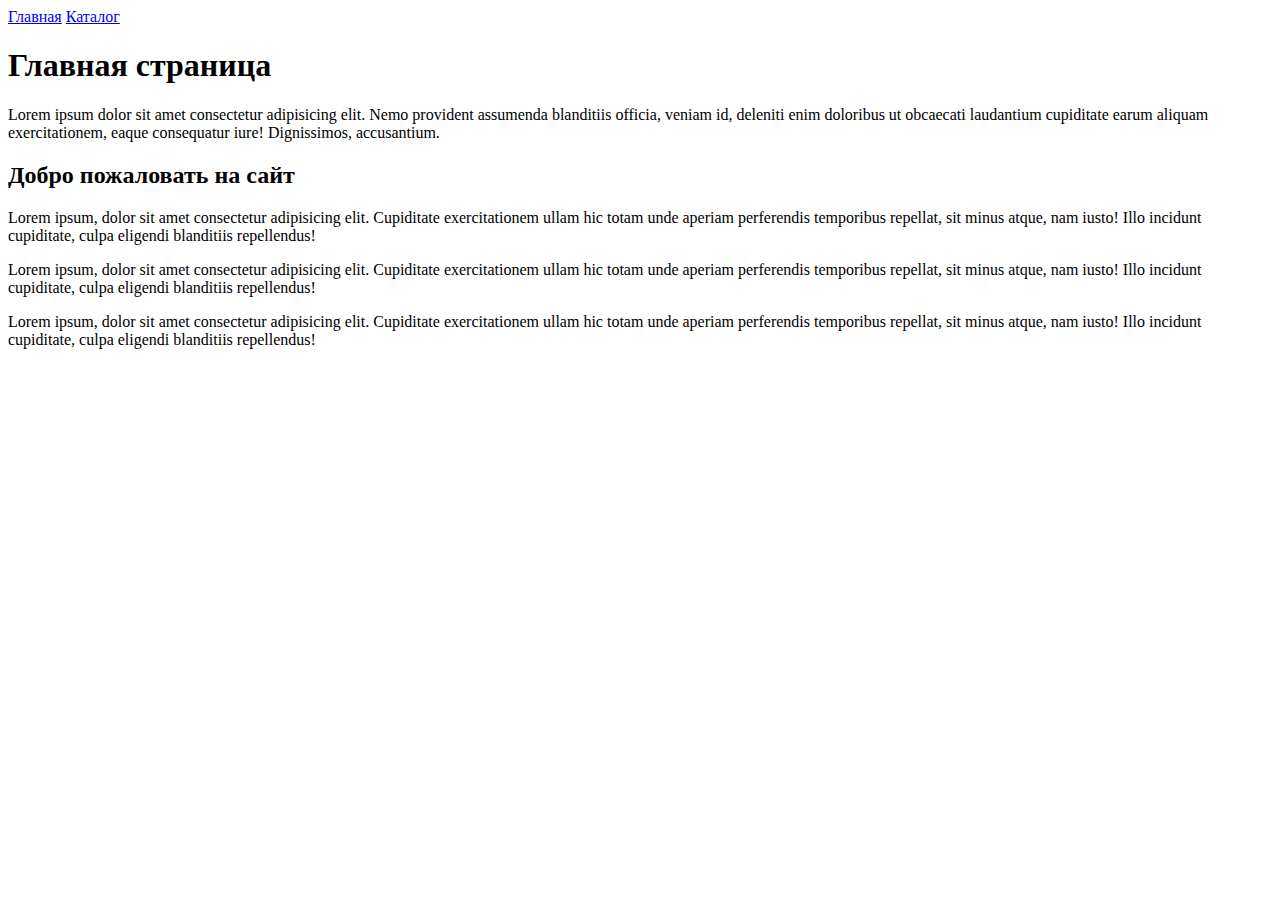
<file: homework1/index.html>
<!DOCTYPE html>
<html lang="ru">

<head>
    <meta charset="UTF-8">
    <meta http-equiv="X-UA-Compatible" content="IE=edge">
    <meta name="viewport" content="width=device-width, initial-scale=1.0">
    <title>Главная</title>
</head>

<body>
    <a href="index.html">Главная</a>
    <a href="catalog/catalog.html">Каталог</a>

    <h1>Главная страница</h1>
    <p>Lorem ipsum dolor sit amet consectetur adipisicing elit. Nemo provident assumenda blanditiis officia, veniam id,
        deleniti enim doloribus ut obcaecati laudantium cupiditate earum aliquam exercitationem, eaque consequatur iure!
        Dignissimos, accusantium.</p>
    <h2>Добро пожаловать на сайт</h2>
    <p>Lorem ipsum, dolor sit amet consectetur adipisicing elit. Cupiditate exercitationem ullam hic totam unde aperiam
        perferendis temporibus repellat, sit minus atque, nam iusto! Illo incidunt cupiditate, culpa eligendi blanditiis
        repellendus!</p>
    <p>Lorem ipsum, dolor sit amet consectetur adipisicing elit. Cupiditate exercitationem ullam hic totam unde aperiam
        perferendis temporibus repellat, sit minus atque, nam iusto! Illo incidunt cupiditate, culpa eligendi blanditiis
        repellendus!</p>
    <p>Lorem ipsum, dolor sit amet consectetur adipisicing elit. Cupiditate exercitationem ullam hic totam unde aperiam
        perferendis temporibus repellat, sit minus atque, nam iusto! Illo incidunt cupiditate, culpa eligendi blanditiis
        repellendus!</p>


</body>

</html>
</file>
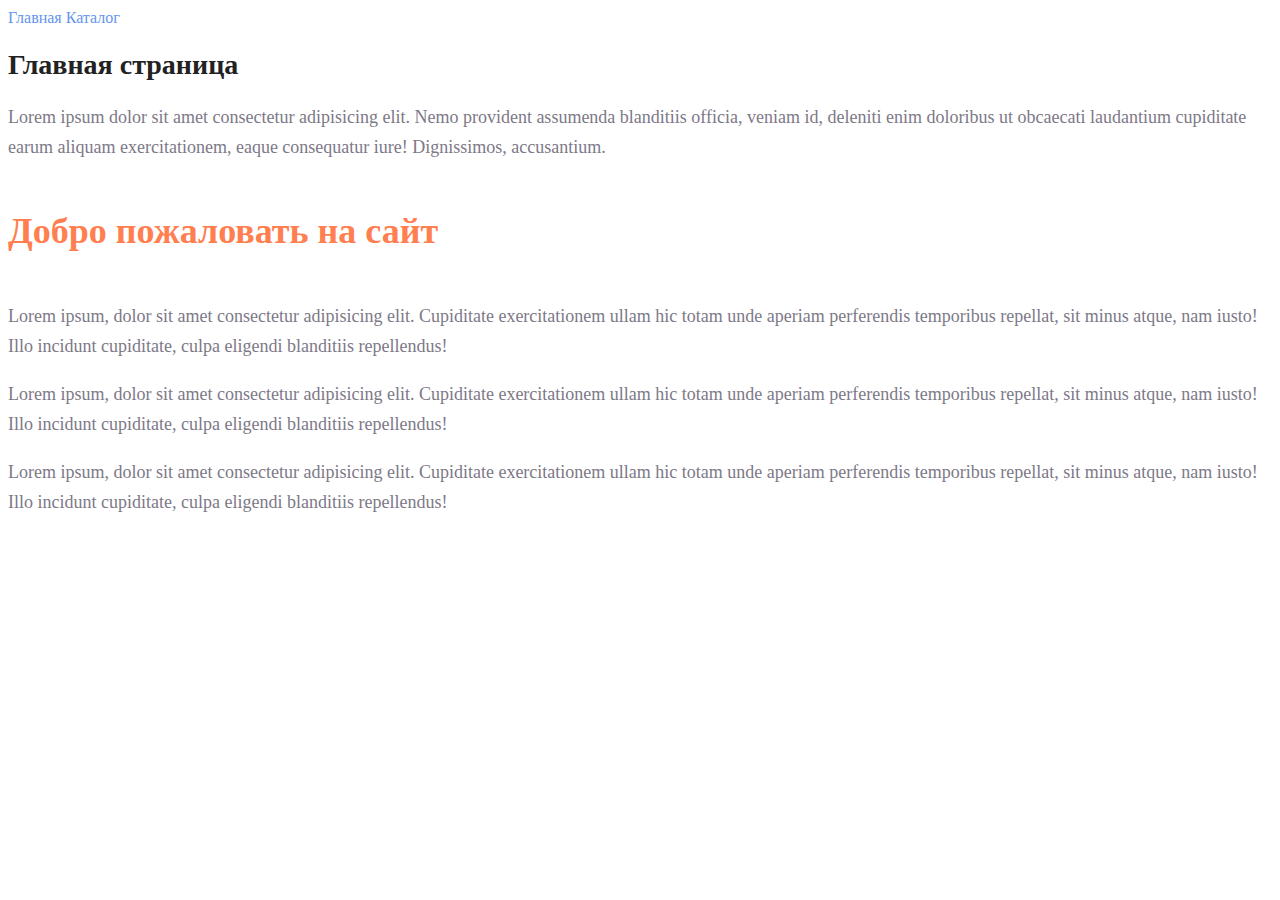
<file: homework2/index.html>
<!DOCTYPE html>
<html lang="ru">

<head>
    <meta charset="UTF-8">
    <meta http-equiv="X-UA-Compatible" content="IE=edge">
    <meta name="viewport" content="width=device-width, initial-scale=1.0">
    <title>Главная</title>
    <link rel="stylesheet" href="style.css">
</head>

<body>
    <a class="nav__link" href="index.html">Главная</a>
    <a class="nav__link" href="catalog/catalog.html">Каталог</a>

    <h1 class="title">Главная страница</h1>
    <p class="text">Lorem ipsum dolor sit amet consectetur adipisicing elit. Nemo provident assumenda blanditiis
        officia, veniam id,
        deleniti enim doloribus ut obcaecati laudantium cupiditate earum aliquam exercitationem, eaque consequatur iure!
        Dignissimos, accusantium.</p>
    <h2 class="subtitle">Добро пожаловать на сайт</h2>
    <p class="text">Lorem ipsum, dolor sit amet consectetur adipisicing elit. Cupiditate exercitationem ullam hic totam
        unde aperiam
        perferendis temporibus repellat, sit minus atque, nam iusto! Illo incidunt cupiditate, culpa eligendi blanditiis
        repellendus!</p>
    <p class="text">Lorem ipsum, dolor sit amet consectetur adipisicing elit. Cupiditate exercitationem ullam hic totam
        unde aperiam
        perferendis temporibus repellat, sit minus atque, nam iusto! Illo incidunt cupiditate, culpa eligendi blanditiis
        repellendus!</p>
    <p class="text">Lorem ipsum, dolor sit amet consectetur adipisicing elit. Cupiditate exercitationem ullam hic totam
        unde aperiam
        perferendis temporibus repellat, sit minus atque, nam iusto! Illo incidunt cupiditate, culpa eligendi blanditiis
        repellendus!</p>


</body>

</html>
</file>
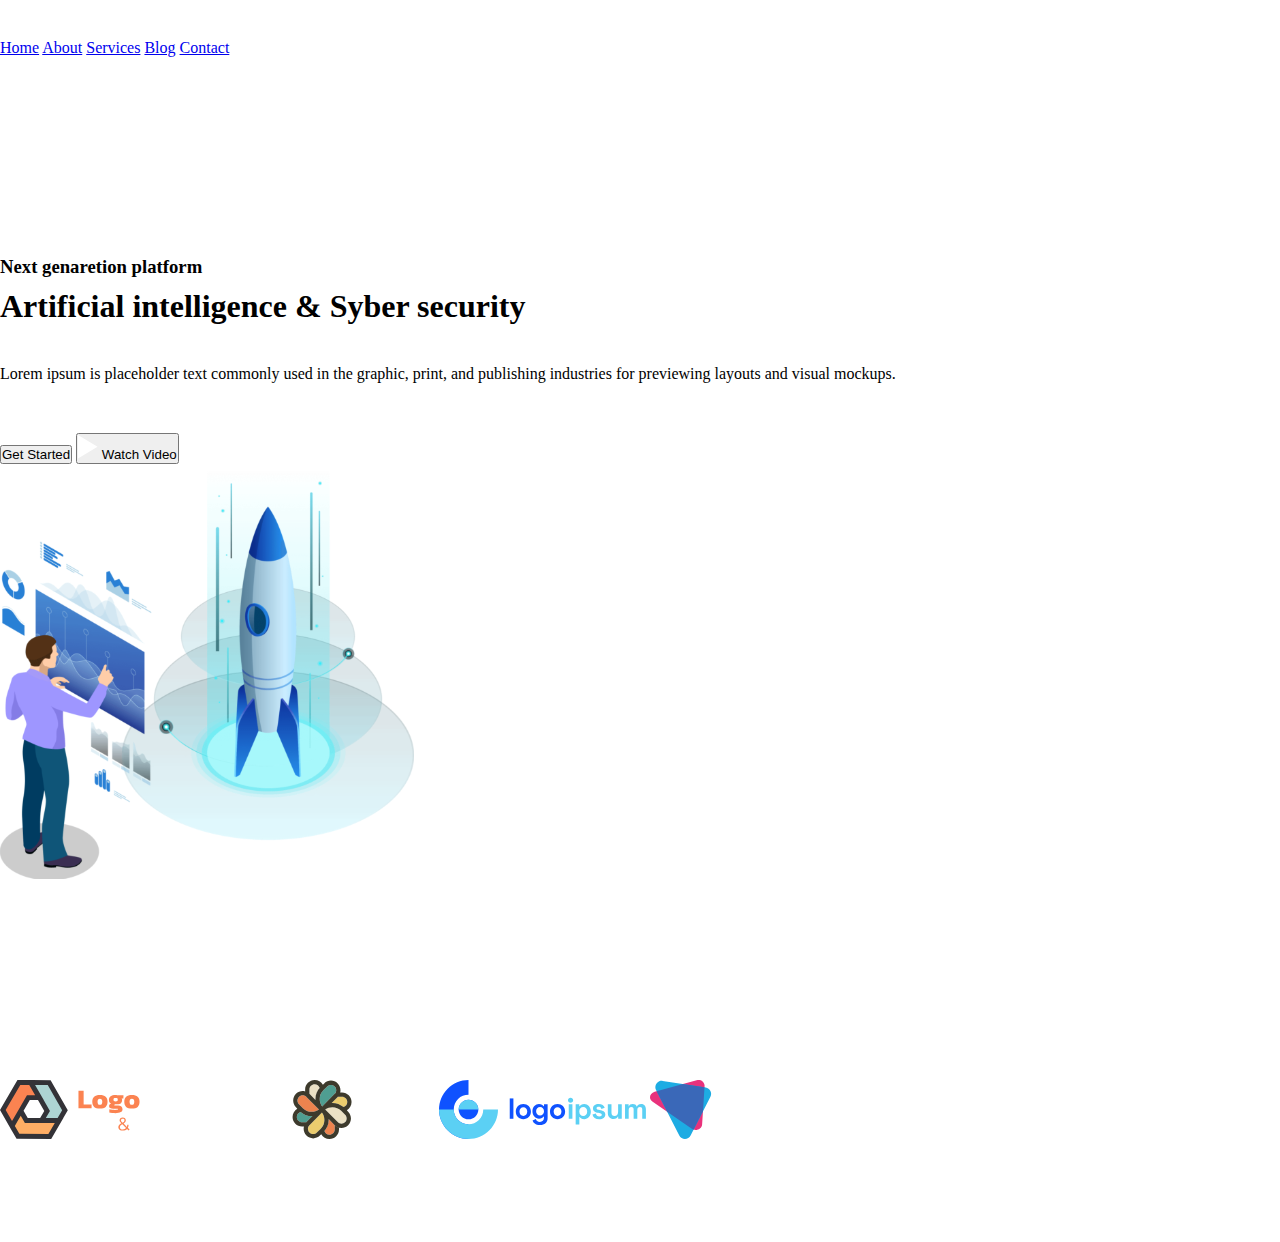
<file: homework3/index.html>
<!DOCTYPE html>
<html lang="ru">

<head>
    <meta charset="UTF-8">
    <meta http-equiv="X-UA-Compatible" content="IE=edge">
    <meta name="viewport" content="width=device-width, initial-scale=1.0">
    <title>lessons3</title>
    <link rel="stylesheet" href="style.css">
</head>

<body>
    <div class="top">
        <div class="header">
            <a class="header__link" href="#">Home</a>
            <a class="header__link" href="#">About</a>
            <a class="header__link" href="#">Services</a>
            <a class="header__link" href="#">Blog</a>
            <a class="header__link" href="#">Contact</a>
        </div>
        <div class="top__content">
            <div class="top__info">
                <h3 class="subtitle">Next genaretion platform</h3>
                <h1 class="title">Artificial intelligence & Syber security</h1>
                <p class="text">Lorem ipsum is placeholder text commonly used in the graphic, print, and publishing
                    industries for previewing layouts and visual mockups.</p>
                <div class="top__buttons">
                    <button class="buttons">Get Started</button>
                    <button class="buttons">
                        <svg width="20" height="24" viewBox="0 0 20 24" fill="none" xmlns="http://www.w3.org/2000/svg">
                            <path d="M19.5 11.6913L8.85259e-07 23.3827L1.90735e-06 -8.52372e-07L19.5 11.6913Z"
                                fill="white" />
                        </svg>
                        Watch Video</button>
                </div>
            </div>
            <img src="img/content_photo.svg" alt="content_photo">
        </div>
        <div class="top__logos">
            <img src="img/log1.svg" alt="logos">
            <img src="img/log2.svg" alt="logos">
            <img src="img/log3.svg" alt="logos">
            <img src="img/log4.svg" alt="logos">
        </div>
    </div>

</body>

</html>
</file>
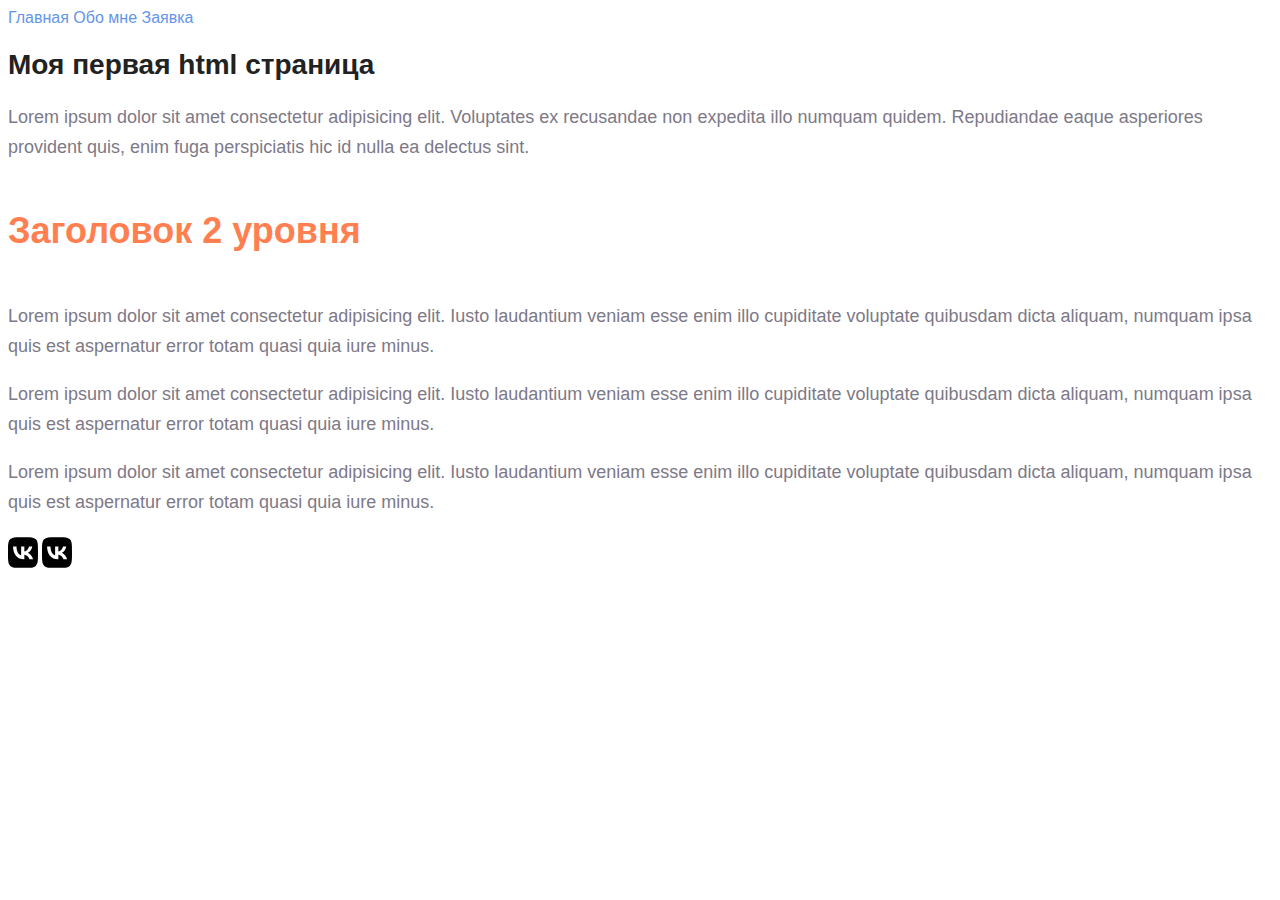
<file: lessons1/index.html>
<!DOCTYPE html>
<html lang="ru">

<head>
    <meta charset="UTF-8">
    <meta http-equiv="X-UA-Compatible" content="IE=edge">
    <meta name="viewport" content="width=device-width, initial-scale=1.0">
    <title>Моя первая html страница</title>
    <link rel="stylesheet" href="style.css">

<body>
    <a class="nav__link" href="index.html">Главная</a>
    <a class="nav__link" href="info/about.html">Обо мне</a>
    <a class="nav__link" href="form.html">Заявка</a>
    <h1 class="title">Моя первая html страница</h1>
    <p class="text">Lorem ipsum dolor sit amet consectetur adipisicing elit. Voluptates ex recusandae non expedita illo
        numquam
        quidem. Repudiandae eaque asperiores provident quis, enim fuga perspiciatis hic id nulla ea delectus sint.</p>
    <h2 class="subtitle">Заголовок 2 уровня</h2>
    <p class="text">Lorem ipsum dolor sit amet consectetur adipisicing elit. Iusto laudantium veniam esse enim illo
        cupiditate
        voluptate quibusdam dicta aliquam, numquam ipsa quis est aspernatur error totam quasi quia iure minus.</p>
    <p class="text">Lorem ipsum dolor sit amet consectetur adipisicing elit. Iusto laudantium veniam esse enim illo
        cupiditate
        voluptate quibusdam dicta aliquam, numquam ipsa quis est aspernatur error totam quasi quia iure minus.</p>
    <p class="text">Lorem ipsum dolor sit amet consectetur adipisicing elit. Iusto laudantium veniam esse enim illo
        cupiditate
        voluptate quibusdam dicta aliquam, numquam ipsa quis est aspernatur error totam quasi quia iure minus.</p>


    <a href="https://vk.com"><img width="30" src="img/vk.svg" alt="vk"></a>
    <a href="https://vk.com"><img width="30" src="img/vk.svg" alt="vk"></a>
</body>

</html>
</file>
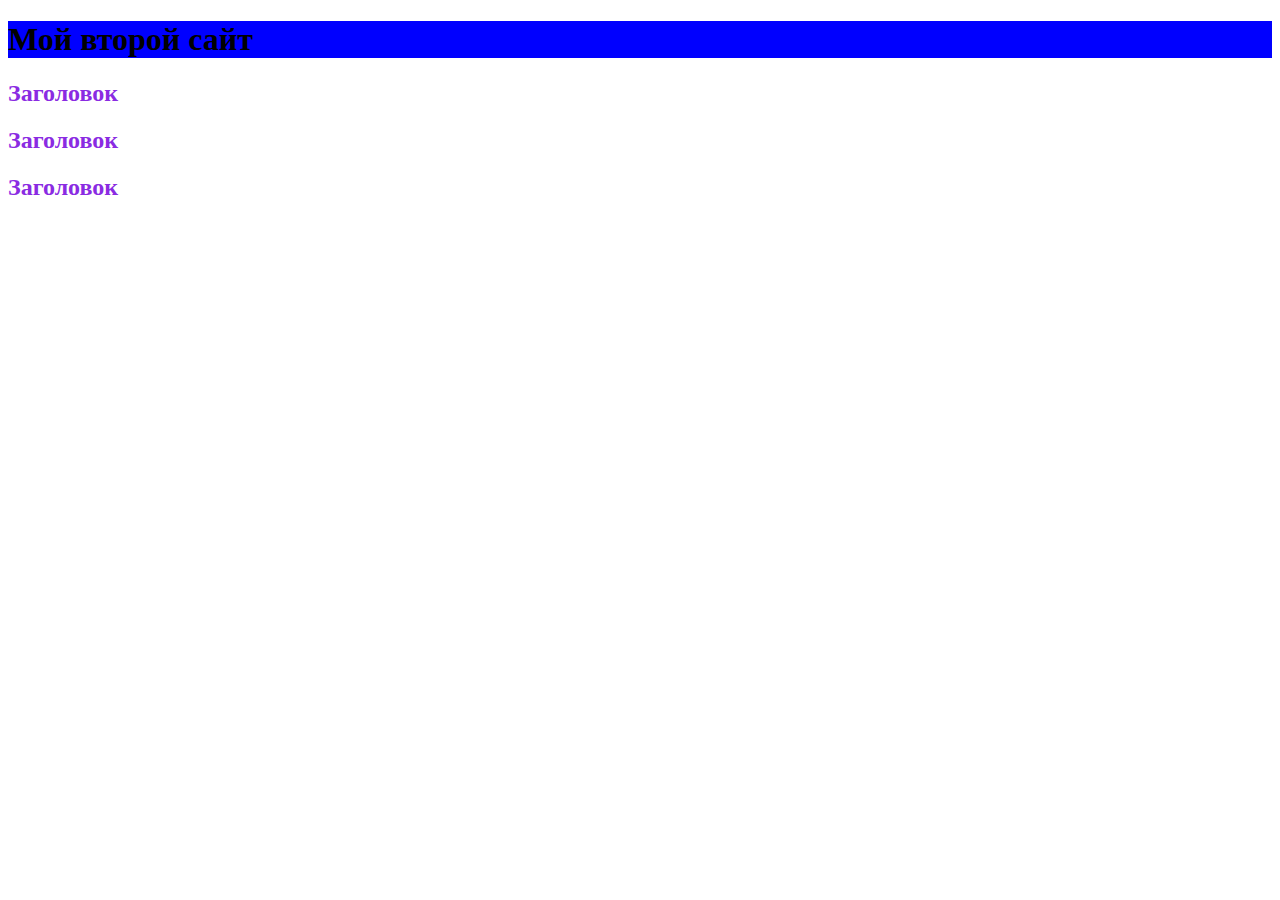
<file: lessons2/index.html>
<!DOCTYPE html>
<html lang="en">

<head>
    <meta charset="UTF-8">
    <meta http-equiv="X-UA-Compatible" content="IE=edge">
    <meta name="viewport" content="width=device-width, initial-scale=1.0">
    <title>Document</title>
    <link rel="stylesheet" href="style.css">
</head>

<body>
    <h1 class="title">Мой второй сайт</h1>
    <h2 class="heading">Заголовок</h2>
    <h2 class="heading">Заголовок</h2>
    <h2 class="heading">Заголовок</h2>
</body>

</html>
</file>
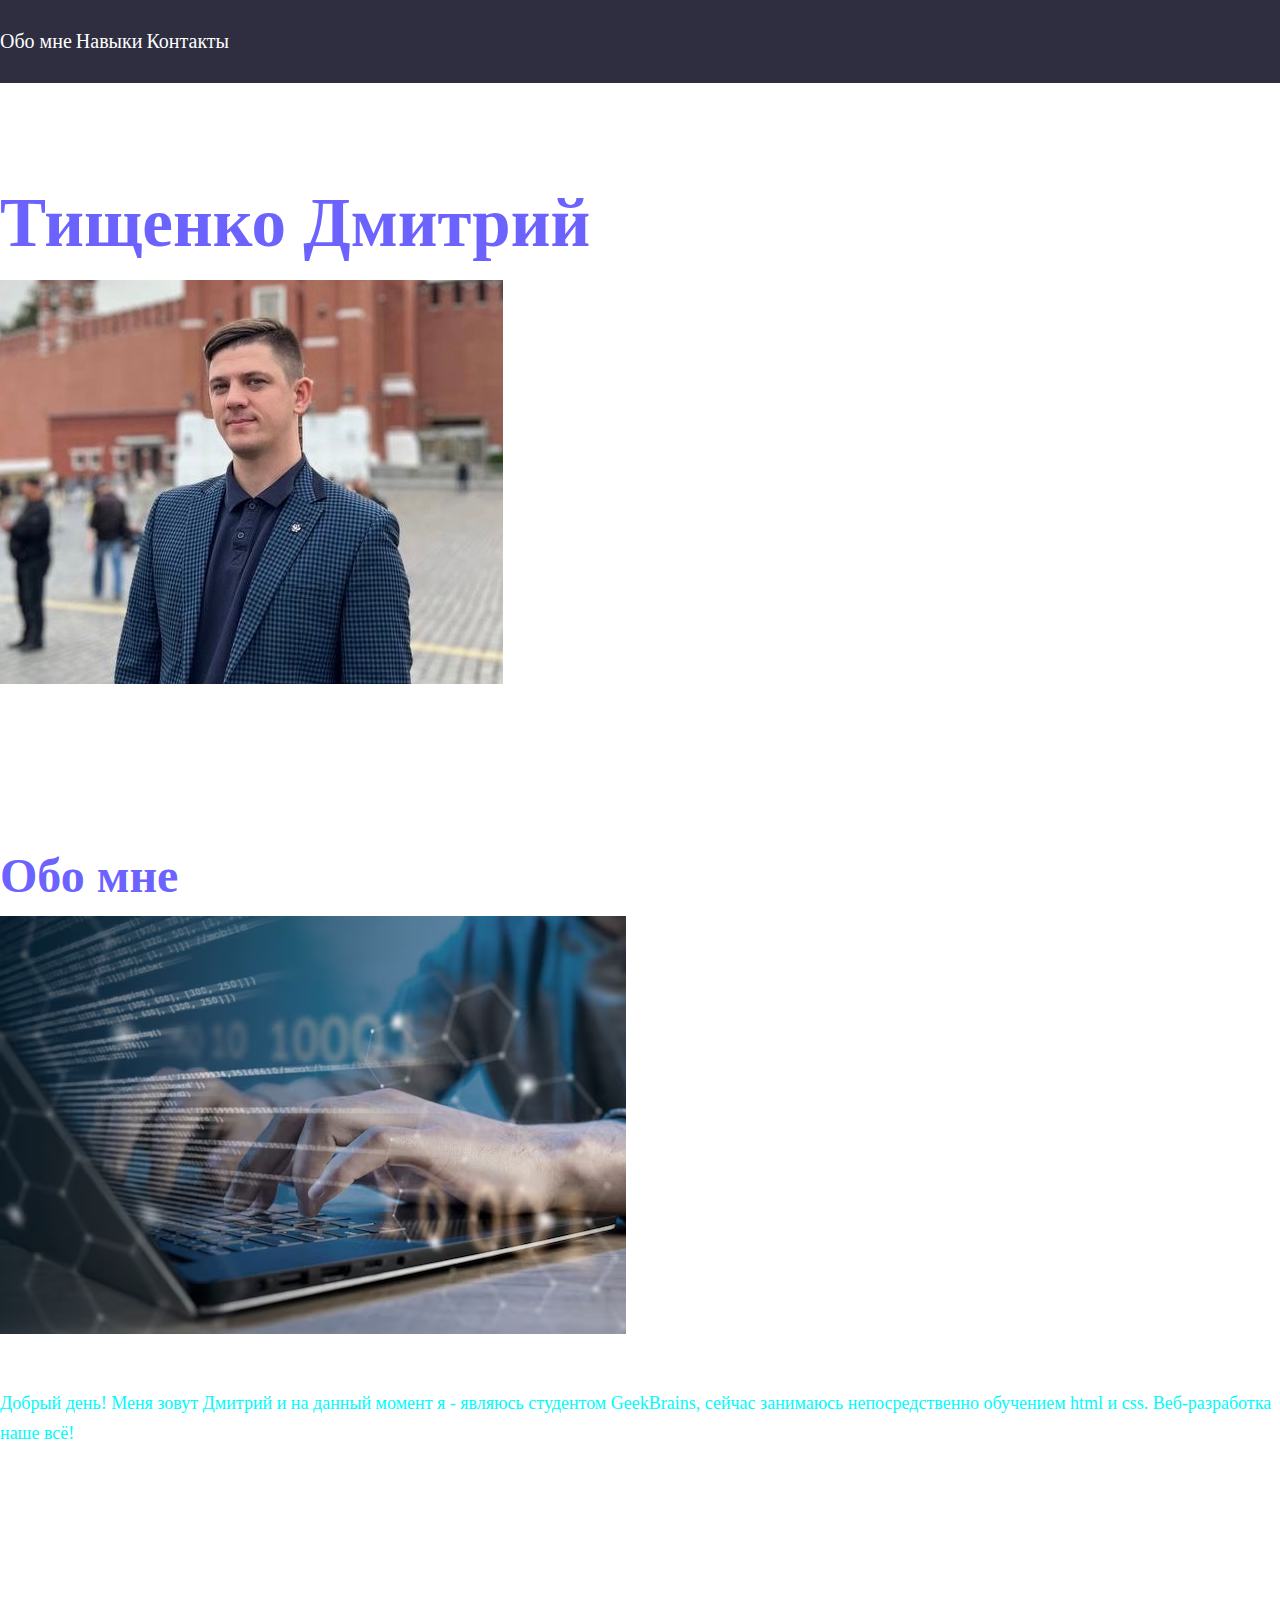
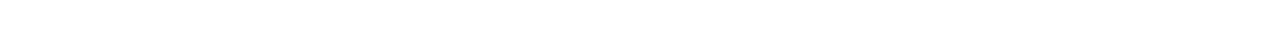
<file: lessons3/index.html>
<!DOCTYPE html>
<html lang="ru">

<head>
    <meta charset="UTF-8">
    <meta http-equiv="X-UA-Compatible" content="IE=edge">
    <meta name="viewport" content="width=device-width, initial-scale=1.0">
    <title>Document</title>
    <link rel="stylesheet" href="style.css">
</head>

<body>
    <div class="header">
        <a class="header__link" href="#">Обо мне</a>
        <a class="header__link" href="#">Навыки</a>
        <a class="header__link" href="#">Контакты</a>
    </div>
    <div class="top">
        <h1 class="title">Тищенко Дмитрий</h1>
        <img src="img/foto1.jpg" alt="foto1">
    </div>
    <div class="about">
        <h2 class="heading">Обо мне</h2>
        <div class="about__content">
            <img src="img/about__foto.avif" alt="about__foto">
            <p class="about__text">Добрый день! Меня зовут Дмитрий и на данный момент я - являюсь студентом GeekBrains,
                сейчас занимаюсь непосредственно обучением html и css. Веб-разработка наше всё! </p>
        </div>
    </div>
</body>

</html>
</file>
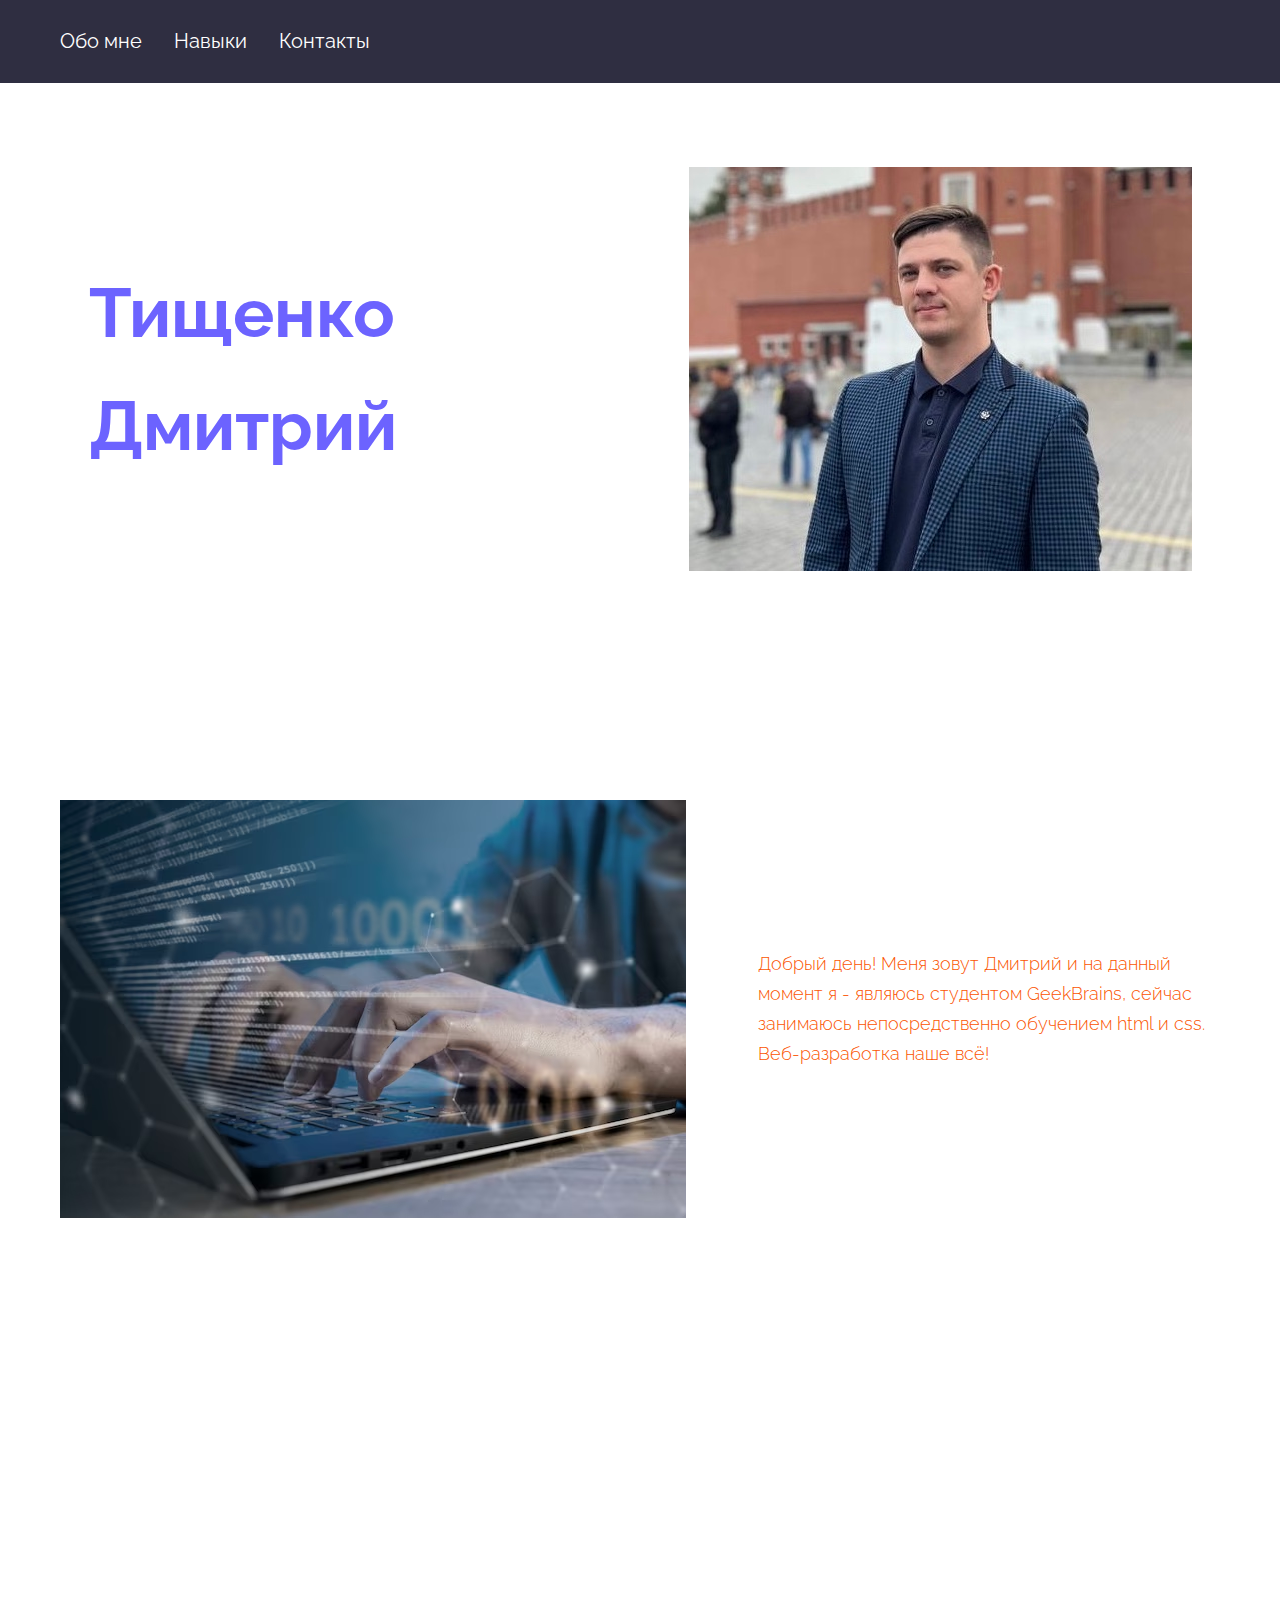
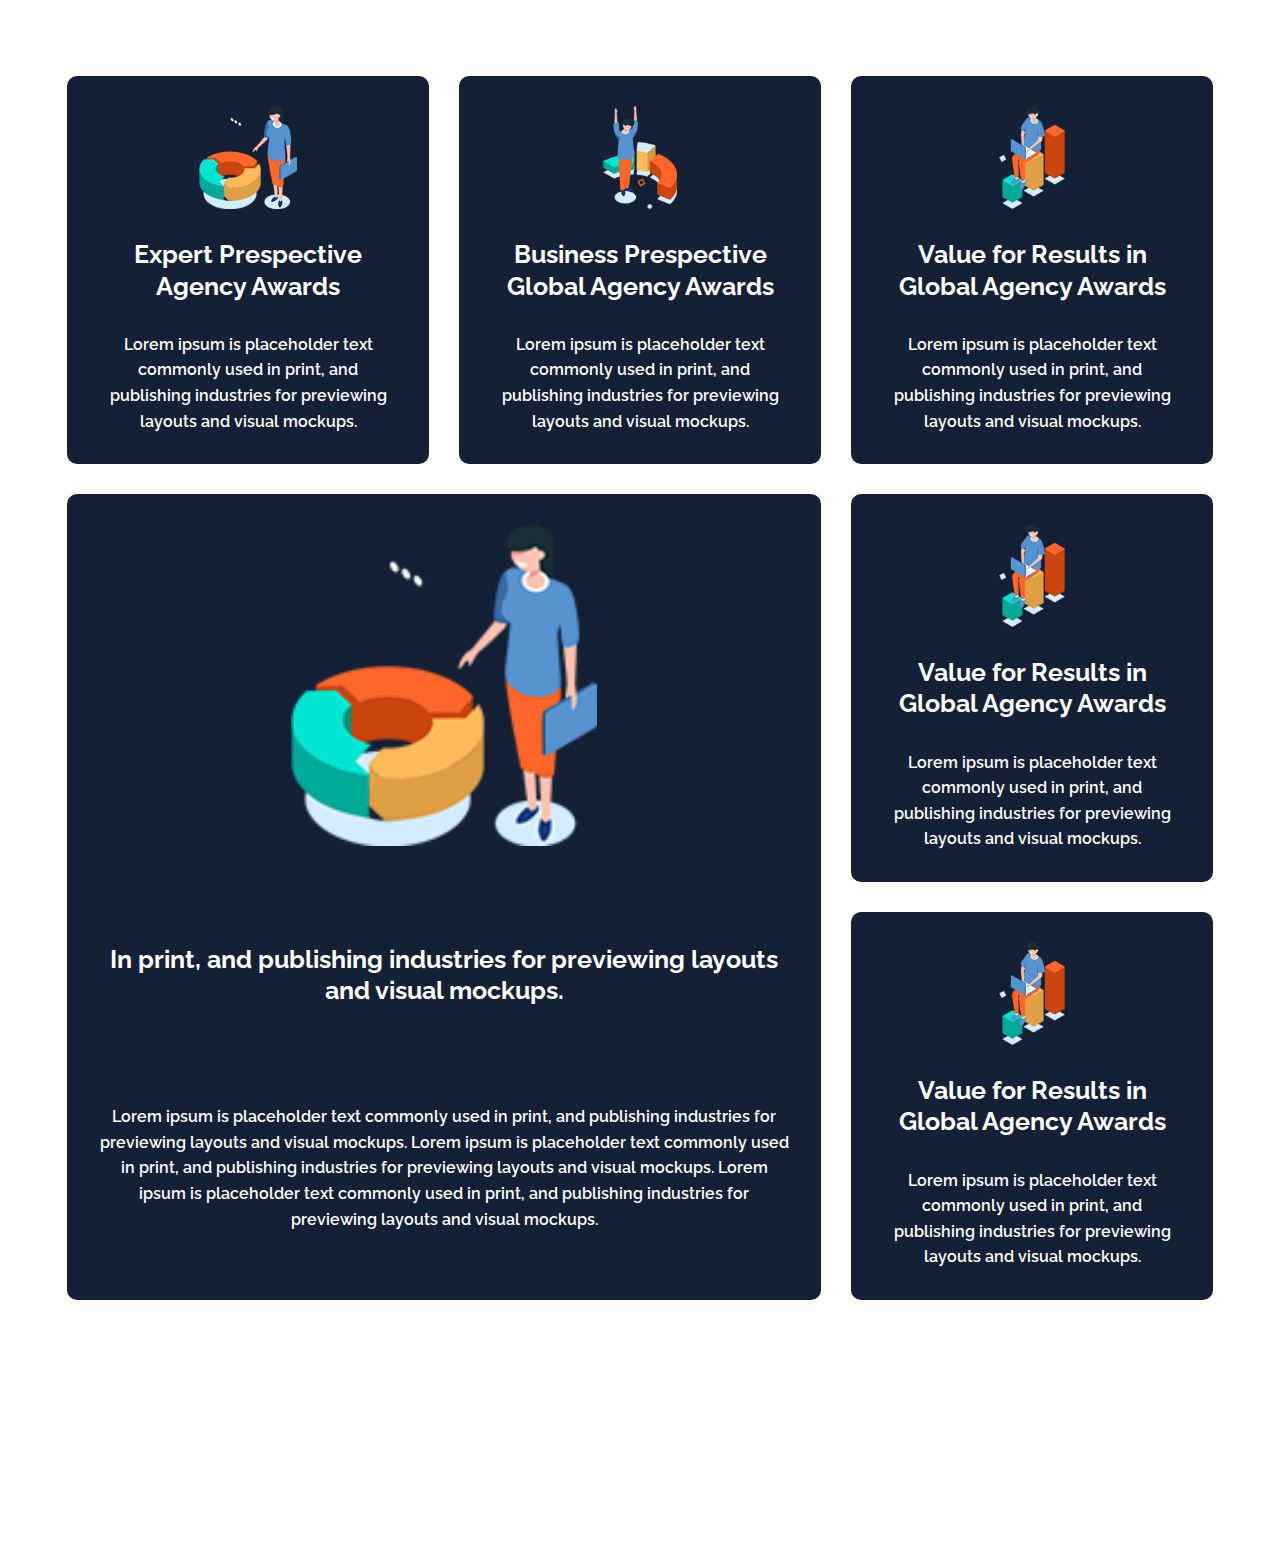
<file: lessons4/index.html>
<!DOCTYPE html>
<html lang="ru">

<head>
    <meta charset="UTF-8">
    <meta http-equiv="X-UA-Compatible" content="IE=edge">
    <meta name="viewport" content="width=device-width, initial-scale=1.0">
    <title>Document</title>
    <link rel="preconnect" href="https://fonts.googleapis.com">
    <link rel="preconnect" href="https://fonts.gstatic.com" crossorigin>
    <link href="https://fonts.googleapis.com/css2?family=Raleway:wght@300;400;700&display=swap" rel="stylesheet">
    <link rel="stylesheet" href="style.css">
</head>

<body>
    <div class="header center">
        <a class="header__link" href="#">Обо мне</a>
        <a class="header__link" href="#">Навыки</a>
        <a class="header__link" href="#">Контакты</a>
    </div>
    <div class="top center">
        <h1 class="title">Тищенко Дмитрий</h1>
        <img src="img/foto1.jpg" alt="foto1">
    </div>
    <div class="about center">
        <h2 class="heading">Обо мне</h2>
        <div class="about__content">
            <img src="img/about__foto.avif" alt="about__foto">
            <p class="about__text">Добрый день! Меня зовут Дмитрий и на данный момент я - являюсь студентом GeekBrains,
                сейчас занимаюсь непосредственно обучением html и css. Веб-разработка наше всё! </p>
        </div>
    </div>
    <!-- <div class="content">
        <div class="item item1"></div>
        <div class="item item2"></div>
        <div class="item item3"></div>
        <div class="item item4"></div>
        <div class="item item5"></div>
        <div class="item item6"></div>
        <div class="item item7"></div>
        <div class="item item8"></div>
        <div class="item item9"></div>
        <div class="item item10"></div>
    </div>
    <div class="box">
        <div class="elem elem1"></div>
        <div class="elem elem2"></div>
        <div class="elem elem3"></div>
    </div> -->
    <div class="content">
        <div class="item">
            <img src="img/task5_1.svg" alt="item1_img" class="item__img">
            <h3 class="heading">Expert Prespective Agency Awards</h3>
            <p class="item__text">Lorem ipsum is placeholder text commonly used in print, and publishing industries for
                previewing layouts and visual mockups.</p>
        </div>
        <div class="item">
            <img src="img/task5_2.svg" alt="item2_img" class="item__img">
            <h3 class="heading">Business Prespective Global Agency Awards</h3>
            <p class="item__text">Lorem ipsum is placeholder text commonly used in print, and publishing industries for
                previewing layouts and visual mockups.</p>
        </div>
        <div class="item">
            <img src="img/task5_3.svg" alt="item3_img" class="item__img">
            <h3 class="heading">Value for Results in Global Agency Awards</h3>
            <p class="item__text">Lorem ipsum is placeholder text commonly used in print, and publishing industries for
                previewing layouts and visual mockups.</p>
        </div>
        <div class="item item_big">
            <img width="306 px" src="img/task5_big.svg" alt="item4_big_img" class="item__img">
            <h3 class="heading">In print, and publishing industries for previewing layouts and visual mockups.</h3>
            <p class="item__text">Lorem ipsum is placeholder text commonly used in print, and publishing industries for
                previewing layouts and visual mockups. Lorem ipsum is placeholder text commonly used in print, and
                publishing industries for previewing layouts and visual mockups. Lorem ipsum is placeholder text
                commonly used in print, and publishing industries for previewing layouts and visual mockups.</p>
        </div>
        <div class="item">
            <img src="img/task5_3.svg" alt="item5_img" class="item__img">
            <h3 class="heading">Value for Results in Global Agency Awards</h3>
            <p class="item__text">Lorem ipsum is placeholder text commonly used in print, and publishing industries for
                previewing layouts and visual mockups.</p>
        </div>
        <div class="item">
            <img src="img/task5_3.svg" alt="item6_img" class="item__img">
            <h3 class="heading">Value for Results in Global Agency Awards</h3>
            <p class="item__text">Lorem ipsum is placeholder text commonly used in print, and publishing industries for
                previewing layouts and visual mockups.</p>
        </div>
    </div>

</body>

</html>
</file>
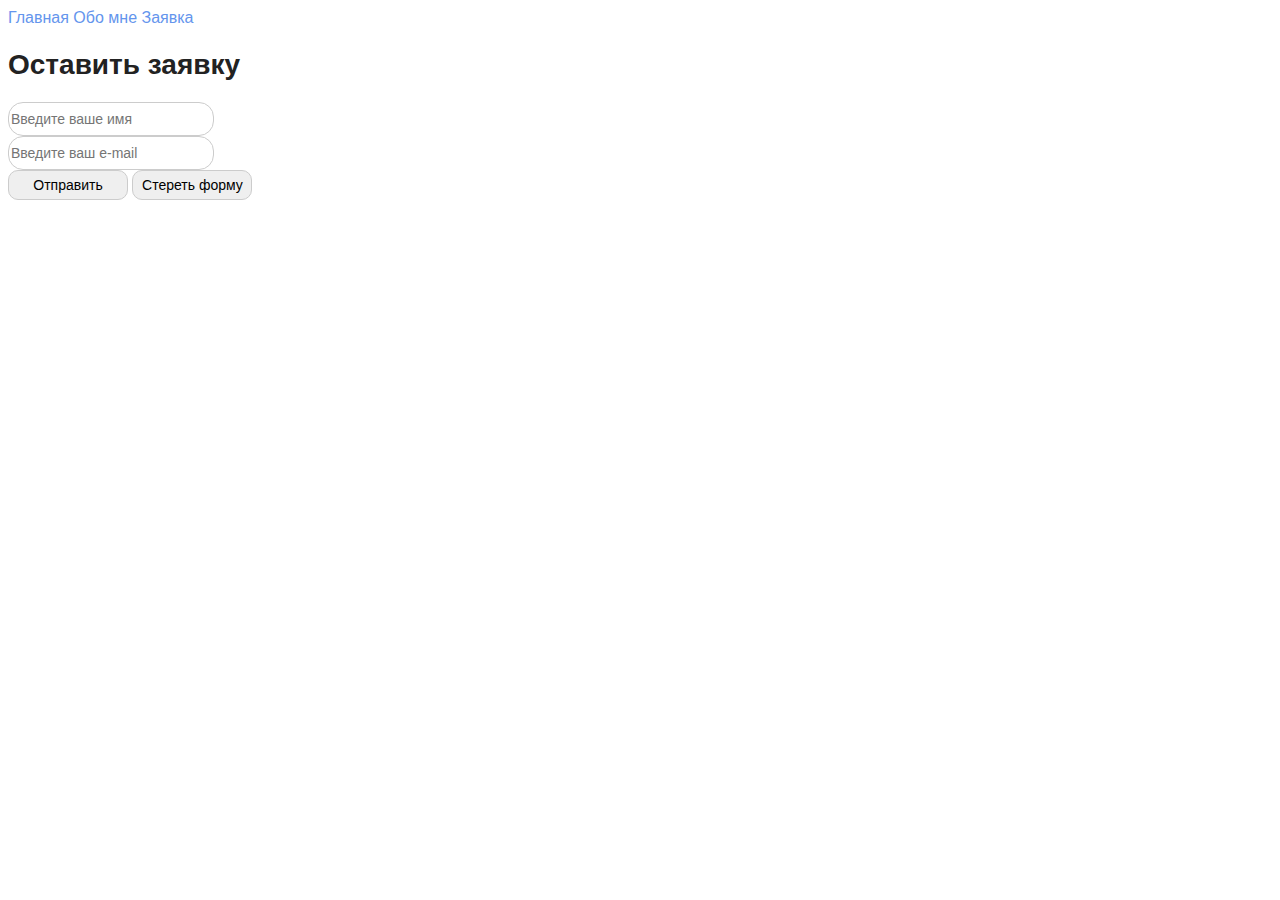
<file: lessons1/form.html>
<!DOCTYPE html>
<html lang="ru">

<head>
    <meta charset="UTF-8">
    <meta http-equiv="X-UA-Compatible" content="IE=edge">
    <meta name="viewport" content="width=device-width, initial-scale=1.0">
    <title>form</title>
    <link rel="stylesheet" href="style.css">
</head>

<body>
    <a class="nav__link" href="index.html">Главная</a>
    <a class="nav__link" href="info/about.html">Обо мне</a>
    <a class="nav__link" href="form.html">Заявка</a>

    <h1 class="title">Оставить заявку</h1>
    <form action="#">
        <input class="form__input" type="text" placeholder="Введите ваше имя"><br>
        <input class="form__input" type="email" placeholder="Введите ваш e-mail"><br>
        <button class="form__button" type="submit">Отправить</button>
        <button class="form__button" type="reset">Стереть форму</button>
    </form>


</body>

</html>
</file>
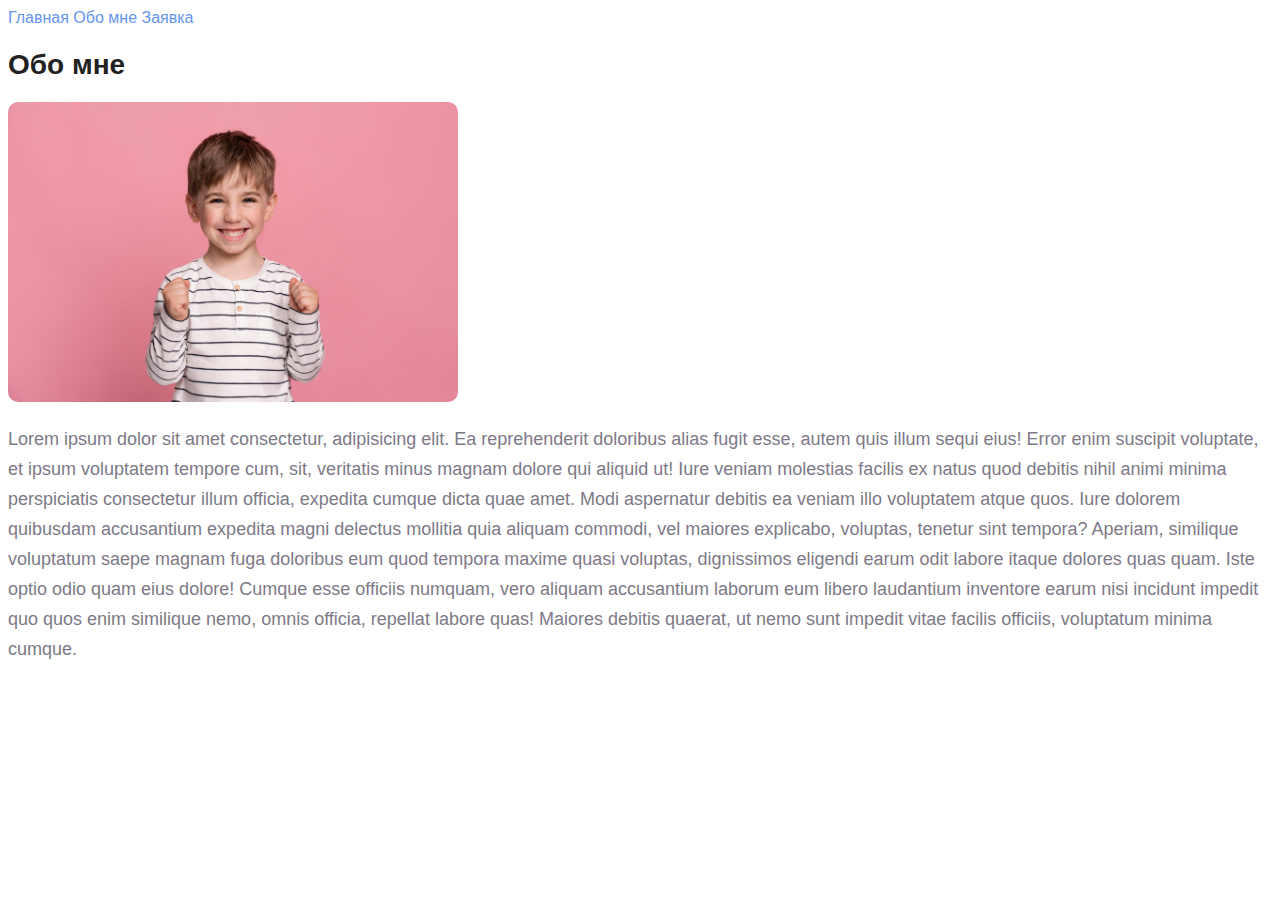
<file: lessons1/info/about.html>
<!DOCTYPE html>
<html lang="ru">

<head>
    <meta charset="UTF-8">
    <meta http-equiv="X-UA-Compatible" content="IE=edge">
    <meta name="viewport" content="width=device-width, initial-scale=1.0">
    <title>Обо мне</title>
    <link rel="stylesheet" href="../style.css">
</head>

<body>
    <a class="nav__link" href="../index.html">Главная</a>
    <a class="nav__link" href="about.html">Обо мне</a>
    <a class="nav__link" href="../form.html">Заявка</a>
    <h1 class="title">Обо мне</h1>
    <img class="about__photo" src="../img/foto1.jpg" width="450" alt="photo">
    <p class="text">Lorem ipsum dolor sit amet consectetur, adipisicing elit. Ea reprehenderit doloribus alias fugit
        esse, autem quis
        illum sequi eius! Error enim suscipit voluptate, et ipsum voluptatem tempore cum, sit, veritatis minus magnam
        dolore qui aliquid ut! Iure veniam molestias facilis ex natus quod debitis nihil animi minima perspiciatis
        consectetur illum officia, expedita cumque dicta quae amet. Modi aspernatur debitis ea veniam illo voluptatem
        atque quos. Iure dolorem quibusdam accusantium expedita magni delectus mollitia quia aliquam commodi, vel
        maiores explicabo, voluptas, tenetur sint tempora? Aperiam, similique voluptatum saepe magnam fuga doloribus eum
        quod tempora maxime quasi voluptas, dignissimos eligendi earum odit labore itaque dolores quas quam. Iste optio
        odio quam eius dolore! Cumque esse officiis numquam, vero aliquam accusantium laborum eum libero laudantium
        inventore earum nisi incidunt impedit quo quos enim similique nemo, omnis officia, repellat labore quas! Maiores
        debitis quaerat, ut nemo sunt impedit vitae facilis officiis, voluptatum minima cumque.</p>

</body>

</html>
</file>
<file: homework2/style.css>
.nav__link { 
    text-decoration: none; 
    color: cornflowerblue;
    font-size: 16px;
    line-height: 20px;
}

.title {
    color: #222222;
    font-size: 28px;
    line-height: 36px;
    font-weight: bold;
}

.text{
    font-style: normal;
    font-weight: 300;
    font-size: 18px;
    line-height: 30px;
    color: #7D7987;
}

.subtitle{
    color: coral;
    font-style: normal;
    font-weight: 700;
    font-size: 36px;
    line-height: 80px;
}
</file>
<file: homework3/style.css>
* {
    margin: 0;
    padding: 0;
}

.top {
    padding-bottom: 99px;
}

.header {
    padding-top: 39px;
    padding-bottom: 39px;
}

.top__content {
    margin-top: 160px;
    margin-bottom: 197px;
}

.subtitle {
    margin-bottom: 10px;

}

.title {
    margin-bottom: 40px;
}

.top__buttons {
    margin-top: 50px;
}
</file>
<file: lessons1/style.css>
body{
    font-family: sans-serif;
}

a {
    text-decoration: none;
}

.nav__link {
    color: cornflowerblue;
    font-size: 16px;
    line-height: 20px;

}

.title {
    color: #222;
    font-size: 28px;
    line-height: 36px;
    font-weight: bold;

}

.subtitle {
    font-style: normal;
    line-height:80px;
    color: coral;
    font-size: 36px;
    font-weight: 700;
}

.text {
    font-style: normal;
    font-weight: 300;
    color: #7D7987;
    line-height: 30px;
    font-size: 18px;

}

.about__photo {
    border-radius: 10px;

}

.form__input{
    width: 200px;
    height: 30px;
    outline: none;
    border: 1px solid #ccc;
    border-radius: 15px;
    font-size: 14px;
    line-height: 30px;
    font-family: sans-serif;
}

.form__button{
    font-size: 14px;
    width: 120px;
    height: 30px;
    border-radius: 10px;
    border: 1px solid #ccc;
}
</file>
<file: lessons2/style.css>
.heading {
    color: blueviolet;
}

.title {
    background-color: blue;
}
</file>
<file: lessons3/style.css>
* {
    margin: 0;
    padding: 0;
}
a {
    text-decoration: none;
}

.header {
    padding-top: 30px;
    padding-bottom: 30px;
    background: #2F2E41;
}

.header__link {
    font-style: normal;
    font-weight: 400;
    font-size: 20px;
    line-height: 23px;

    color: #FFFFFF;
}

.top{
    padding-top: 84px;
    padding-bottom: 84px;
}

.title {
    font-style: normal;
    font-weight: 700;
    font-size: 69px;
    line-height: 113px;

    color: #6C63FF;

    mix-blend-mode: normal;
}

.about {
    padding-top: 64px;
    padding-bottom: 194px;
}

.heading {
    font-style: normal;
    font-weight: 700;
    font-size: 48px;
    line-height: 80px;
    color: #6C63FF;
    mix-blend-mode: normal;
}

.about__text {
    margin-top: 50px;
    font-style: normal;
    font-weight: 300;
    font-size: 18px;
    line-height: 30px;
    color: rgb(0, 251, 251);
    mix-blend-mode: normal;
}
</file>
<file: lessons4/style.css>
* {
    margin: 0;
    padding: 0;
}
body{
    font-family: 'Raleway', sans-serif;
}

.center{
    padding-left: calc(50% - 580px);
    padding-right: calc(50% - 580px);
}

a {
    text-decoration: none;
}

.header {
    padding-top: 30px;
    padding-bottom: 30px;
    background: #2F2E41;
    display: flex;
    gap: 32px;
}

.header__link {
    font-style: normal;
    font-weight: 400;
    font-size: 20px;
    line-height: 23px;

    color: #FFFFFF;
}

.top{
    padding-top: 84px;
    padding-bottom: 84px;
    display: flex;
    flex-wrap: wrap;
    flex-direction: row;
    justify-content: center;
    align-items: center;
    gap: 22px;
}

.title {
    width: 578px;
    font-style: normal;
    font-weight: 700;
    font-size: 69px;
    line-height: 113px;

    color: #6C63FF;

    mix-blend-mode: normal;
}

.about {
    padding-top: 64px;
    padding-bottom: 194px;
}

.heading {
    font-style: normal;
    font-weight: 700;
    font-size: 48px;
    line-height: 80px;
    color: #6C63FF;
    mix-blend-mode: normal;
}

.about__content {
    margin-top: 50px;
    display: flex;
    flex-direction: row;
    flex-wrap: wrap;
    justify-content: space-between;
    align-items: center;
}

.about__text {
    width: 462px;
    font-style: normal;
    font-weight: 300;
    font-size: 18px;
    line-height: 30px;
    color: rgb(251, 84, 0);
    mix-blend-mode: normal;
}

/* .content {
    
    display: grid;
    grid-template-columns: repeat(4,200px);
    gap: 32px;
    justify-content: center;
    margin-bottom: 128px;
}

.item {
    border: 1px solid #000;
    min-height: 200px;

}

.item1 {
    grid-column: 1/3;
    grid-row: 1/3;
}

.box{
    padding-top: 128px;
    padding-bottom: 128px;
    position: relative;
}

.elem{
    width: 250px;
    height: 150px;
    position: absolute;
}

.elem1{
    background-color: rgb(29, 138, 7);
    top: 0;
    left: 0;
    z-index: 2;
}

.elem2{
    background-color: rgb(44, 255, 2);
    left: 75px;
    top: 75px;
    z-index: 1;
}

.elem3{
    background-color: rgb(136, 245, 193);
    top: 150px;
    left: 150px;
    z-index: 0;
} */

.content{
    display: grid;
    gap: 30px;
    grid-template-columns: repeat(3, 362px);
    justify-content: center;
    padding-top: 264px;
    padding-bottom: 243px;
}

.item{
    background: #132035;
    border-radius: 10px;
    padding: 30px;
    display: grid;
    justify-items: center;
    gap: 30px;
}

.item_big{
    grid-column: span 2;
    grid-row: span 2;
    gap: 60px;
    
}

.heading{
    font-style: normal;
    font-weight: 700;
    font-size: 25px;
    line-height: 125%;
    text-align: center;
    color: #FFFFFF;
}

.item__text{
    font-style: normal;
    font-weight: 600;
    font-size: 16px;
    line-height: 160%;
    text-align: center;
    color: #FFFFFF;

}
</file>
